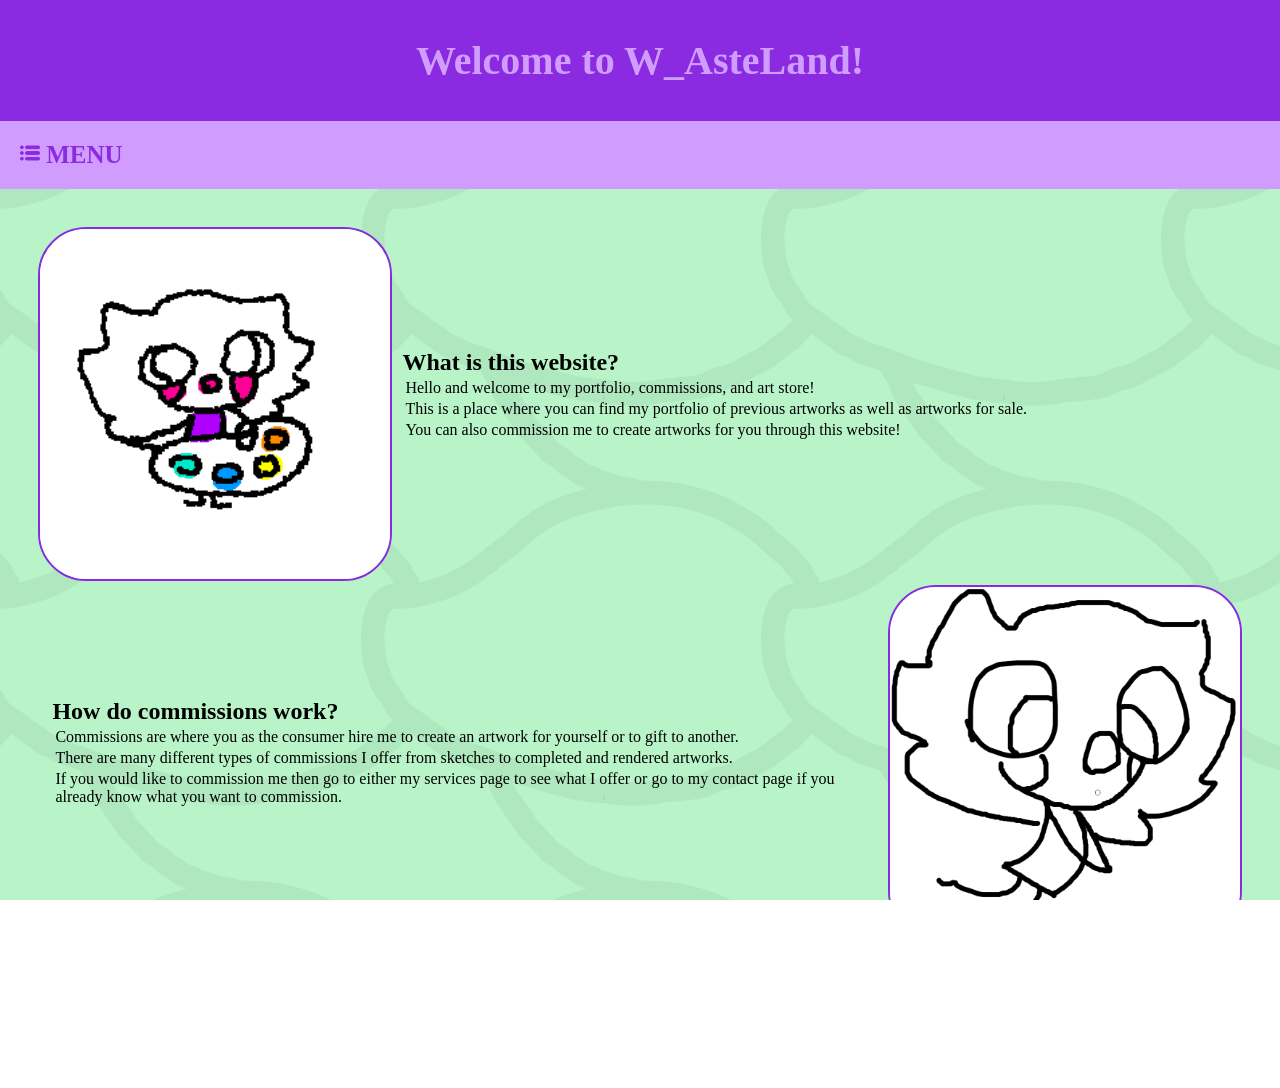
<file: index.html>
<!DOCTYPE html>
<html lang="en">

<head>
    <meta charset="UTF-8">
    <meta name="viewport" content="width=device-width, initial-scale=1.0">
    <title>W_AsteLand - Store and Portfolio</title>
    <link rel="stylesheet" href="style.css">
    <meta name="viewport" content="width=device-width, initial-scale=1.0">
</head>

<body>
    <header>
        <h1>Welcome to W_AsteLand!</h1>
    </header>

    <nav>
        <label for="menu-toggle" class="menu-btn"><img src="images/menu.ico"><b>  MENU</b></label>

        <input type="checkbox" id="menu-toggle">

        <div class="menu">
            <label for="menu-toggle" class="close-btn">&times;</label>

            <div class="menu-items">
                <a href="index.html">Home</a>
                <a href="about.html">About</a>
                <a href="portfolio.html">Portfolio</a>
                <hr>
                <a href="products.html">Products</a>
                <a href="services.html">Services</a>
                <a href="contact.html">Contact</a>
                <a href="tos.html">TOS</a>
            </div>
        </div>
    </nav>

    <main>
        <div class="box">
            <div class="box-image">
            <img class="floatingWaste" src="images/paintWaste.gif" alt="W_Aste the Klown holding a paint palette and paintbrush">
            </div>
            <div class="box-text">
                <h2>What is this website?</h2>
                <p>Hello and welcome to my portfolio, commissions, and art store!</p>
                <p>This is a place where you can find my portfolio of previous artworks as well as artworks for sale.</p>
                <p>You can also commission me to create artworks for you through this website!</p>
            </div>
        </div>
        <div class="box">
            <div class="box-image-mobile">
                <img class="floatingWaste" src="images/floatingWaste.png" alt="W_Aste the Klown floating">
            </div>
            <div class="box-text">
                <h2>How do commissions work?</h2>
                <p>Commissions are where you as the consumer hire me to create an artwork for yourself or to gift to another.</p>
                <p>There are many different types of commissions I offer from sketches to completed and rendered artworks.</p>
                <p>If you would like to commission me then go to either my services page to see what I offer or go to my contact page if you already know what you want to commission.</p>
            </div>
            <div class="box-image-pc">
                <img class="floatingWaste" src="images/floatingWaste.png" alt="floatingWaste">
            </div>
        </div>
    </main>
</body>

<footer>
    <div class="socialLinks">
        <a href="https://youtube.com/"><img src="images/youtube.ico"></a>
        <a href="https://tumblr.com/"><img src="images/tumblr.ico"></a>
        <a href="https://instagram.com/"><img src="images/instagram.ico"></a>
        <a href="https://tiktok.com/"><img src="images/tikTok.ico"></a>
    </div>
    <div class="customization-footer">
        <p>&copy;Created by W_AsteOfSpace 2026. All rights reserved. <span><button onclick="document.getElementById('policy').showModal();">Copyright & Privacy Policy</button></span></p>
        <p><button onclick="speakText()">SPEAK PAGE</button> <button onclick="document.getElementById('dialogContainer').showModal()">preferences</button></p>
    </div>
    <dialog id="dialogContainer" class="preference-panel">
        <h4>preference settings</h4>
        <label>select size</label>
        <select id="sizeOption" onchange="customizeText()">
            <option value="16px">small</option>
            <option value="25px">med</option>
            <option value="35px">big</option>
        </select>
        <br>
        <button onclick="document.getElementById('dialogContainer').close()">save</button>
    </dialog>

    <script>
        function customizeText() {
            let selectedTextSize = document.getElementById('sizeOption').value;
            document.body.style.fontSize = selectedTextSize;
        }
    </script>
</footer>

<dialog id="policy" class="policyDialog">
    <h1>Copyright and Privacy Policy</h1>
    <button onclick="document.getElementById('policy').close();">CLOSE</button>
</dialog>

<!--Hidden text from the user-->
<p id="speakthis" hidden>
    What is this website?
        Hello and welcome to my portfolio, commissions, and art store!
        This is a place where you can find my portfolio of previous artworks as well as artworks for sale.
        You can also commission me to create artworks for you through this website!
    How do commissions work?
        Commissions are where you as the consumer hire me to create an artwork for yourself or to gift to another.
        There are many different types of commissions I offer from sketches to completed and rendered artworks.
        If you would like to commission me then go to either my services page to see what I offer or go to my contact page if you already know what you want to commission.
</p>

<script src="policy.js"></script>
<script src="tts.js"></script>

</html>
</file>
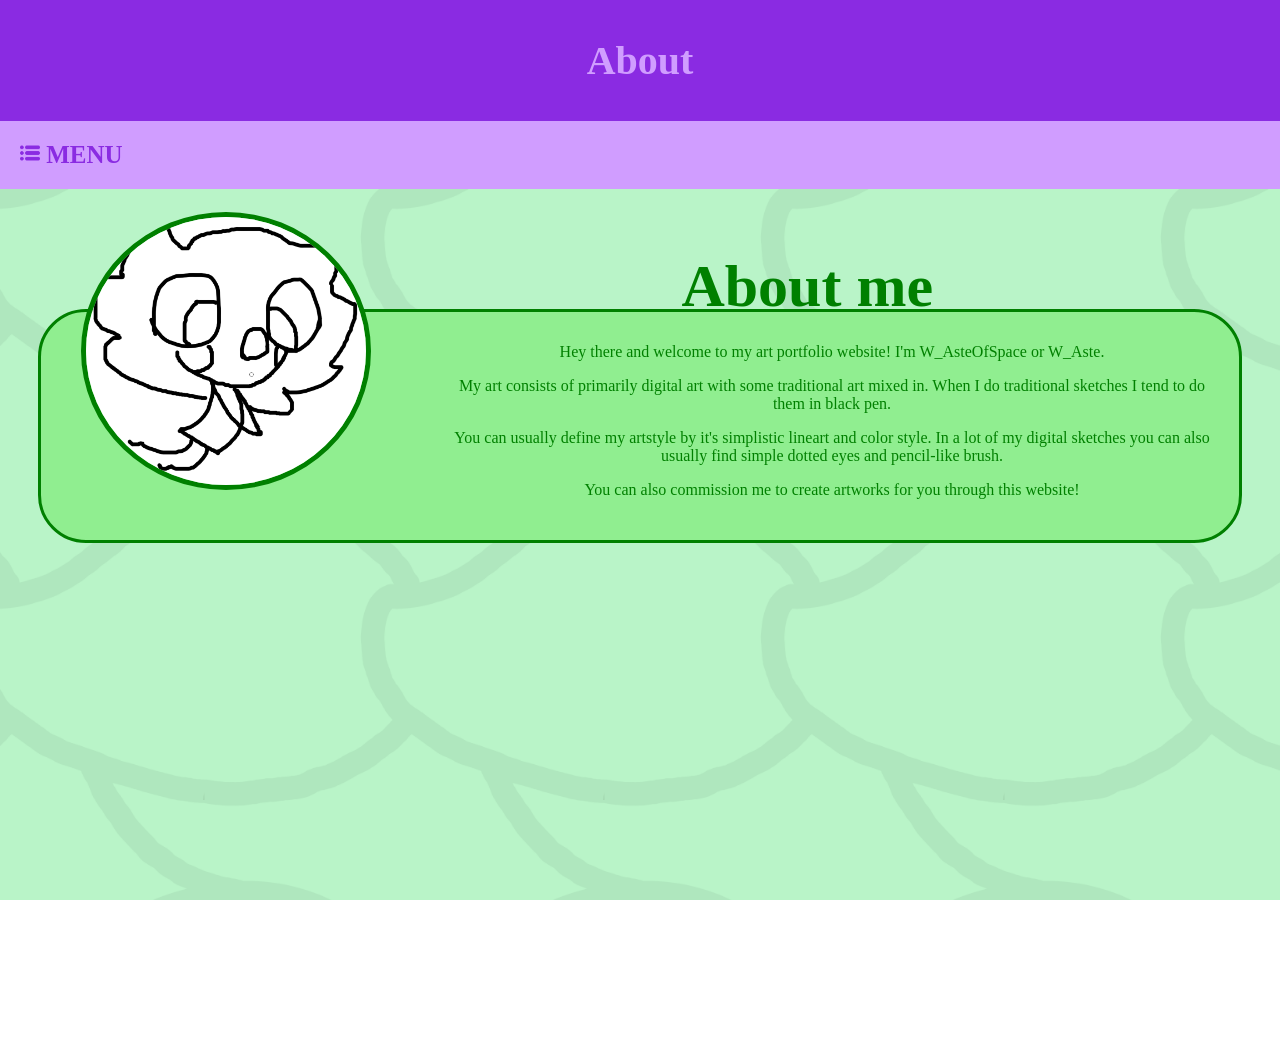
<file: about.html>
<!DOCTYPE html>
<html lang="en">

<head>
    <meta charset="UTF-8">
    <meta name="viewport" content="width=device-width, initial-scale=1.0">
    <title>W_AsteLand - About</title>
    <link rel="stylesheet" href="style.css">
    <meta name="viewport" content="width=device-width, initial-scale=1.0">
</head>

<body>
    <header>
        <h1>About</h1>
    </header>

    <nav>
        <label for="menu-toggle" class="menu-btn"><img src="images/menu.ico"><b>  MENU</b></label>

        <input type="checkbox" id="menu-toggle">

        <div class="menu">
            <label for="menu-toggle" class="close-btn">&times;</label>

            <div class="menu-items">
                <a href="index.html">Home</a>
                <a href="about.html">About</a>
                <a href="portfolio.html">Portfolio</a>
                <hr>
                <a href="products.html">Products</a>
                <a href="services.html">Services</a>
                <a href="contact.html">Contact</a>
                <a href="tos.html">TOS</a>
            </div>
        </div>
    </nav>

    <main>
        <div class="about-box">
            <div class="about-image">
                <img class="floatingWaste" src="images/floatingWaste.png" alt="W_Aste the Klown holding a paint palette and paintbrush">
            </div>
            <div class="about-text">
                <h2 class="about-heading">About me</h2>
                <div class="top">
                    <p>Hey there and welcome to my art portfolio website! I'm W_AsteOfSpace or W_Aste.</p>
                    <p>My art consists of primarily digital art with some traditional art mixed in. When I do traditional sketches I tend to do them in black pen.</p>
                    <p>You can usually define my artstyle by it's simplistic lineart and color style. In a lot of my digital sketches you can also usually find simple dotted eyes and pencil-like brush.</p>
                    <p>You can also commission me to create artworks for you through this website!</p>
                </div>
            </div>
        </div>
    </main>
</body>

<footer>
    <div class="socialLinks">
        <a href="https://youtube.com/"><img src="images/youtube.ico"></a>
        <a href="https://tumblr.com/"><img src="images/tumblr.ico"></a>
        <a href="https://instagram.com/"><img src="images/instagram.ico"></a>
        <a href="https://tiktok.com/"><img src="images/tikTok.ico"></a>
    </div>
    <div class="customization-footer">
        <p>&copy;Created by W_AsteOfSpace 2026. All rights reserved. <span><button onclick="document.getElementById('policy').showModal();">Copyright & Privacy Policy</button></span></p>
        <p><button onclick="speakText()">SPEAK PAGE</button> <button onclick="document.getElementById('dialogContainer').showModal()">preferences</button></p>
    </div>
    <dialog id="dialogContainer" class="preference-panel">
        <h4>preference settings</h4>
        <label>select size</label>
        <select id="sizeOption" onchange="customizeText()">
            <option value="16px">small</option>
            <option value="25px">med</option>
            <option value="35px">big</option>
        </select>
        <br>
        <button onclick="document.getElementById('dialogContainer').close()">save</button>
    </dialog>

    <script>
        function customizeText() {
            let selectedTextSize = document.getElementById('sizeOption').value;
            document.body.style.fontSize = selectedTextSize;
        }
    </script>
</footer>

<dialog id="policy" class="policyDialog">
    <h1>Copyright and Privacy Policy</h1>
    <button onclick="document.getElementById('policy').close();">CLOSE</button>
</dialog>

<!--Hidden text from the user-->
<p id="speakthis" hidden>
    Hey there and welcome to my art portfolio website! I'm W_AsteOfSpace or W_Aste.
        My art consists of primarily digital art with some traditional art mixed in. When I do traditional sketches I tend to do them in black pen.
        You can usually define my artstyle by it's simplistic lineart and color style. In a lot of my digital sketches you can also usually find simple dotted eyes and pencil-like brush.
        You can also commission me to create artworks for you through this website!
</p>

<script src="policy.js"></script>
<script src="tts.js"></script>

</html>
</file>
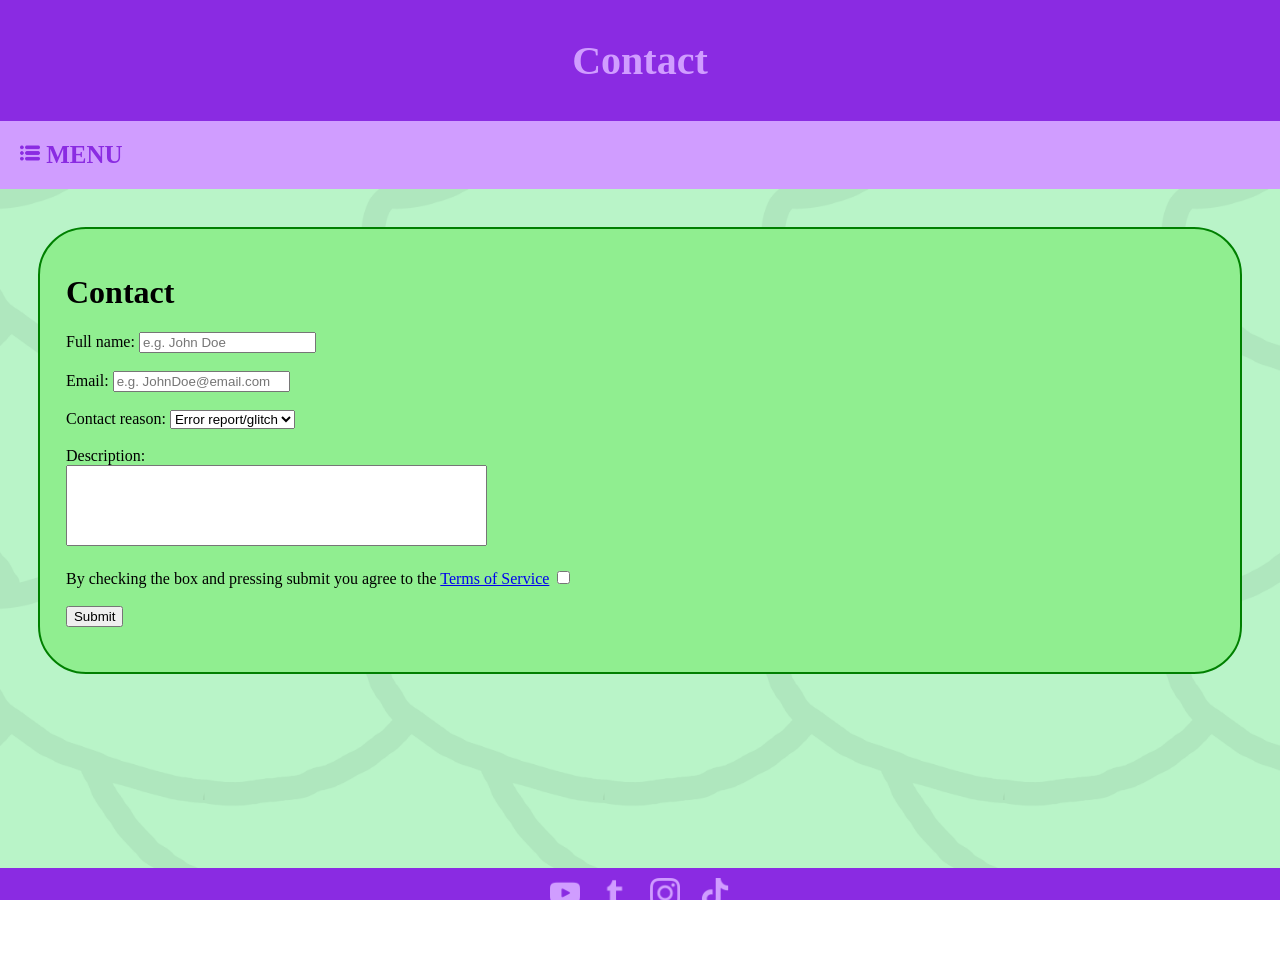
<file: contact.html>
<!DOCTYPE html>
<html lang="en">

<head>
    <meta charset="UTF-8">
    <meta name="viewport" content="width=device-width, initial-scale=1.0">
    <title>W_AsteLand - Contact</title>
    <link rel="stylesheet" href="style.css">
    <meta name="viewport" content="width=device-width, initial-scale=1.0">
</head>

<body>
    <header>
        <h1>Contact</h1>
    </header>

    <nav>
        <label for="menu-toggle" class="menu-btn"><img src="images/menu.ico"><b>  MENU</b></label>

        <input type="checkbox" id="menu-toggle">

        <div class="menu">
            <label for="menu-toggle" class="close-btn">&times;</label>

            <div class="menu-items">
                <a href="index.html">Home</a>
                <a href="about.html">About</a>
                <a href="portfolio.html">Portfolio</a>
                <hr>
                <a href="products.html">Products</a>
                <a href="services.html">Services</a>
                <a href="contact.html">Contact</a>
                <a href="tos.html">TOS</a>
            </div>
        </div>
    </nav>

    <main>
        <form class="contact-box">
            <h1>Contact</h1>
            <div>
                <label for="fullname">Full name: </label>
                <input type="text" id="fullname" name="fullname" placeholder="e.g. John Doe" required>
            </div>
            <div>
                <label for="email">Email: </label>
                <input type="email" id="email" name="email" placeholder="e.g. JohnDoe@email.com" required>
            </div>
            <div>
                <label for="sortPrice">Contact reason: </label>
                <select id="sortPrice" class="form-select">
                        <option>Error report/glitch</option>
                        <option>Feedback</option>
                        <option>Comissions</option>
                        <option>Other</option>
                </select>
            </div>
            <div>
                <label for="description">Description: </label>
                <br>
                <textarea id="description" name="description" required="true" rows="5" cols="50"></textarea>
            </div>
            <div>
                <label for >By checking the box and pressing submit you agree to the <a href="tos.html">Terms of Service</a></label>
                <input type="checkbox" required="true">
            </div>
            <div>
                
                <button type="submit">Submit</button>
            </div>
        </form>
    </main>
</body>

<footer>
    <div class="socialLinks">
        <a href="https://youtube.com/"><img src="images/youtube.ico"></a>
        <a href="https://tumblr.com/"><img src="images/tumblr.ico"></a>
        <a href="https://instagram.com/"><img src="images/instagram.ico"></a>
        <a href="https://tiktok.com/"><img src="images/tikTok.ico"></a>
    </div>
    <div class="customization-footer">
        <p>&copy;Created by W_AsteOfSpace 2026. All rights reserved. <span><button onclick="document.getElementById('policy').showModal();">Copyright & Privacy Policy</button></span></p>
        <p><button onclick="speakText()">SPEAK PAGE</button> <button onclick="document.getElementById('dialogContainer').showModal()">preferences</button></p>
    </div>
    <dialog id="dialogContainer" class="preference-panel">
        <h4>preference settings</h4>
        <label>select size</label>
        <select id="sizeOption" onchange="customizeText()">
            <option value="16px">small</option>
            <option value="25px">med</option>
            <option value="35px">big</option>
        </select>
        <br>
        <button onclick="document.getElementById('dialogContainer').close()">save</button>
    </dialog>

    <script>
        function customizeText() {
            let selectedTextSize = document.getElementById('sizeOption').value;
            document.body.style.fontSize = selectedTextSize;
        }
    </script>
</footer>

<dialog id="policy" class="policyDialog">
    <h1>Copyright and Privacy Policy</h1>
    <button onclick="document.getElementById('policy').close();">CLOSE</button>
</dialog>

<!--Hidden text from the user-->
<p id="speakthis" hidden>
    Full name: name input
    Email: email input
    Contact reason:
        Error report/glitch
        Feedback
        Comissions
        Other
    Description: text input
    By checking the box and pressing submit you agree to the Terms of Service. Checkbox
    Submit button
</p>

<script src="policy.js"></script>
<script src="tts.js"></script>

</html>
</file>
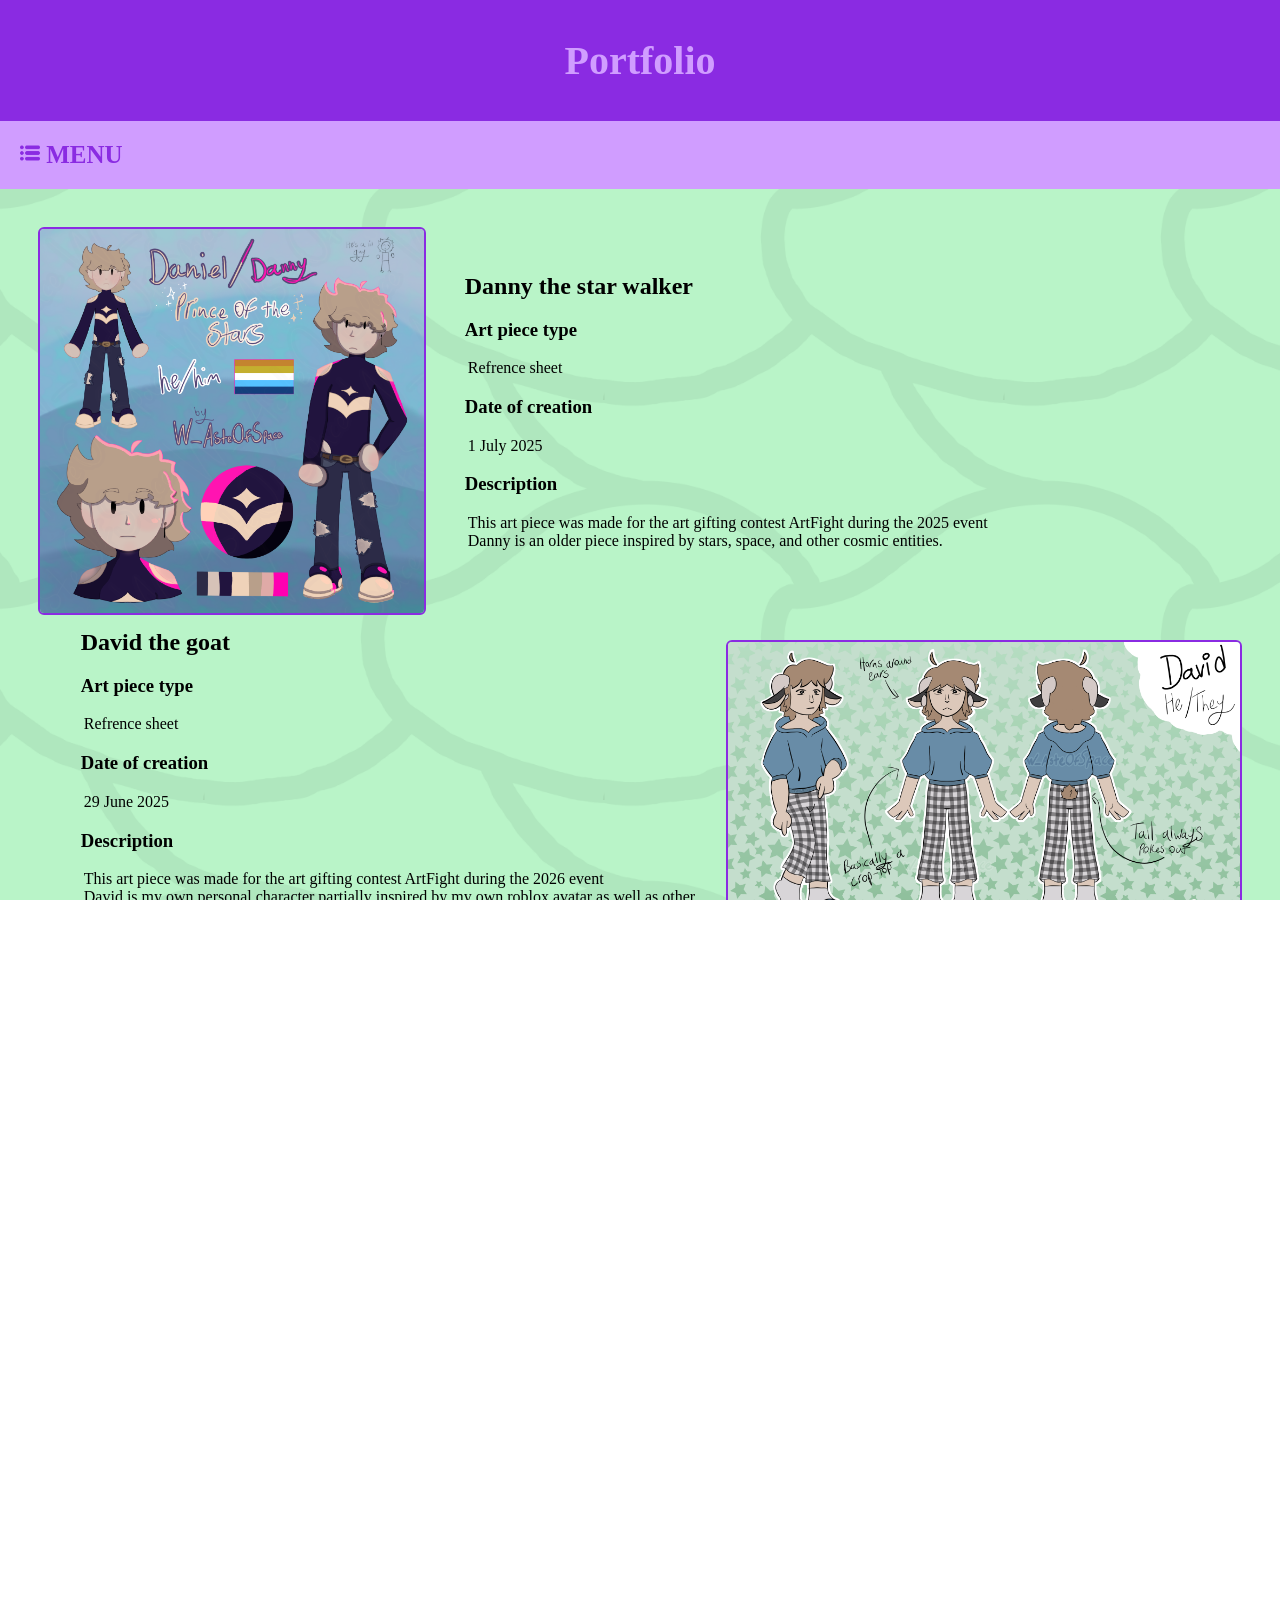
<file: portfolio.html>
<!DOCTYPE html>
<html lang="en">

<head>
    <meta charset="UTF-8">
    <meta name="viewport" content="width=device-width, initial-scale=1.0">
    <title>W_AsteLand - Portfolio</title>
    <link rel="stylesheet" href="style.css">
    <meta name="viewport" content="width=device-width, initial-scale=1.0">
</head>

<body>
    <header>
        <h1>Portfolio</h1>
    </header>

    <nav>
        <label for="menu-toggle" class="menu-btn"><img src="images/menu.ico"><b>  MENU</b></label>

        <input type="checkbox" id="menu-toggle">

        <div class="menu">
            <label for="menu-toggle" class="close-btn">&times;</label>

            <div class="menu-items">
                <a href="index.html">Home</a>
                <a href="about.html">About</a>
                <a href="portfolio.html">Portfolio</a>
                <hr>
                <a href="products.html">Products</a>
                <a href="services.html">Services</a>
                <a href="contact.html">Contact</a>
                <a href="tos.html">TOS</a>
            </div>
        </div>
    </nav>

    <main>
        <div class="port-box">
            <div class="port-box-image">
            <img class="floatingWaste" src="images/drawings/portfolio01.png" alt="W_Aste the Klown holding a paint palette and paintbrush">
            </div>
            <div class="port-box-text">
                <h2>Danny the star walker</h2>
                <h3>Art piece type</h3>
                <p>Refrence sheet</p>
                <h3>Date of creation</h3>
                <p>1 July 2025</p>
                <h3>Description</h3>
                <p>This art piece was made for the art gifting contest ArtFight during the 2025 event <br>Danny is an older piece inspired by stars, space, and other cosmic entities.</p>
            </div>
        </div>
        <div class="port-box">
            <div class="port-box-image-mobile">
                <img class="floatingWaste" src="images/drawings/portfolio02.png" alt="W_Aste the Klown floating">
            </div>
            <div class="port-box-text">
                <h2>David the goat</h2>
                <h3>Art piece type</h3>
                <p>Refrence sheet</p>
                <h3>Date of creation</h3>
                <p>29 June 2025</p>
                <h3>Description</h3>
                <p>This art piece was made for the art gifting contest ArtFight during the 2026 event <br>David is my own personal character partially inspired by my own roblox avatar as well as other goat-like characters</p>
            </div>
            <div class="port-box-image-pc">
                <img class="david" src="images/drawings/portfolio02.png" alt="floatingWaste">
            </div>
        </div>
        <div class="port-box">
            <div class="port-box-image">
            <img class="floatingWaste" src="images/drawings/portfolio03.png" alt="W_Aste the Klown holding a paint palette and paintbrush">
            </div>
            <div class="port-box-text">
                <h2>The King</h2>
                <h3>Art piece type</h3>
                <p>Gifted art piece</p>
                <h3>Date of creation</h3>
                <p>25 July 2026</p>
                <h3>Description</h3>
                <p>This art piece was made for the art gifting contest ArtFight during the 2026 event <br>Riko is a pokemon inspired character made by <a href="https://artfight.net/~Astromania">Astromania</a></p>
            </div>
        </div>
        <div class="port-box">
            <div class="port-box-image-mobile">
                <img class="floatingWaste" src="images/drawings/portfolio04.png" alt="W_Aste the Klown floating">
            </div>
            <div class="port-box-text">
                <h2>Riko the Ditto</h2>
                <h3>Art piece type</h3>
                <p>Gifted art piece</p>
                <h3>Date of creation</h3>
                <p>31 July 2026</p>
                <h3>Description</h3>
                <p>This art piece was made for the art gifting contest ArtFight during the 2026 event <br>Riko is a pokemon inspired character made by <a href="https://artfight.net/~Astromania">Astromania</a></p>
            </div>
            <div class="port-box-image-pc">
                <img class="floatingWaste" src="images/drawings/portfolio04.png" alt="floatingWaste">
            </div>
        </div>
    </main>
</body>

<footer>
    <div class="socialLinks">
        <a href="https://youtube.com/"><img src="images/youtube.ico"></a>
        <a href="https://tumblr.com/"><img src="images/tumblr.ico"></a>
        <a href="https://instagram.com/"><img src="images/instagram.ico"></a>
        <a href="https://tiktok.com/"><img src="images/tikTok.ico"></a>
    </div>
    <div class="customization-footer">
        <p>&copy;Created by W_AsteOfSpace 2026. All rights reserved. <span><button onclick="document.getElementById('policy').showModal();">Copyright & Privacy Policy</button></span></p>
        <p><button onclick="speakText()">SPEAK PAGE</button> <button onclick="document.getElementById('dialogContainer').showModal()">preferences</button></p>
    </div>
    <dialog id="dialogContainer" class="preference-panel">
        <h4>preference settings</h4>
        <label>select size</label>
        <select id="sizeOption" onchange="customizeText()">
            <option value="16px">small</option>
            <option value="25px">med</option>
            <option value="35px">big</option>
        </select>
        <br>
        <button onclick="document.getElementById('dialogContainer').close()">save</button>
    </dialog>

    <script>
        function customizeText() {
            let selectedTextSize = document.getElementById('sizeOption').value;
            document.body.style.fontSize = selectedTextSize;
        }
    </script>
</footer>

<dialog id="policy" class="policyDialog">
    <h1>Copyright and Privacy Policy</h1>
    <button onclick="document.getElementById('policy').close();">CLOSE</button>
</dialog>

<!--Hidden text from the user-->
<p id="speakthis" hidden>
    Unfortunately Text To Speach is unavailable for the portfolio page. This page contains artworks that are a representation of my art skils.
</p>

<script src="policy.js"></script>
<script src="tts.js"></script>

</html>
</file>
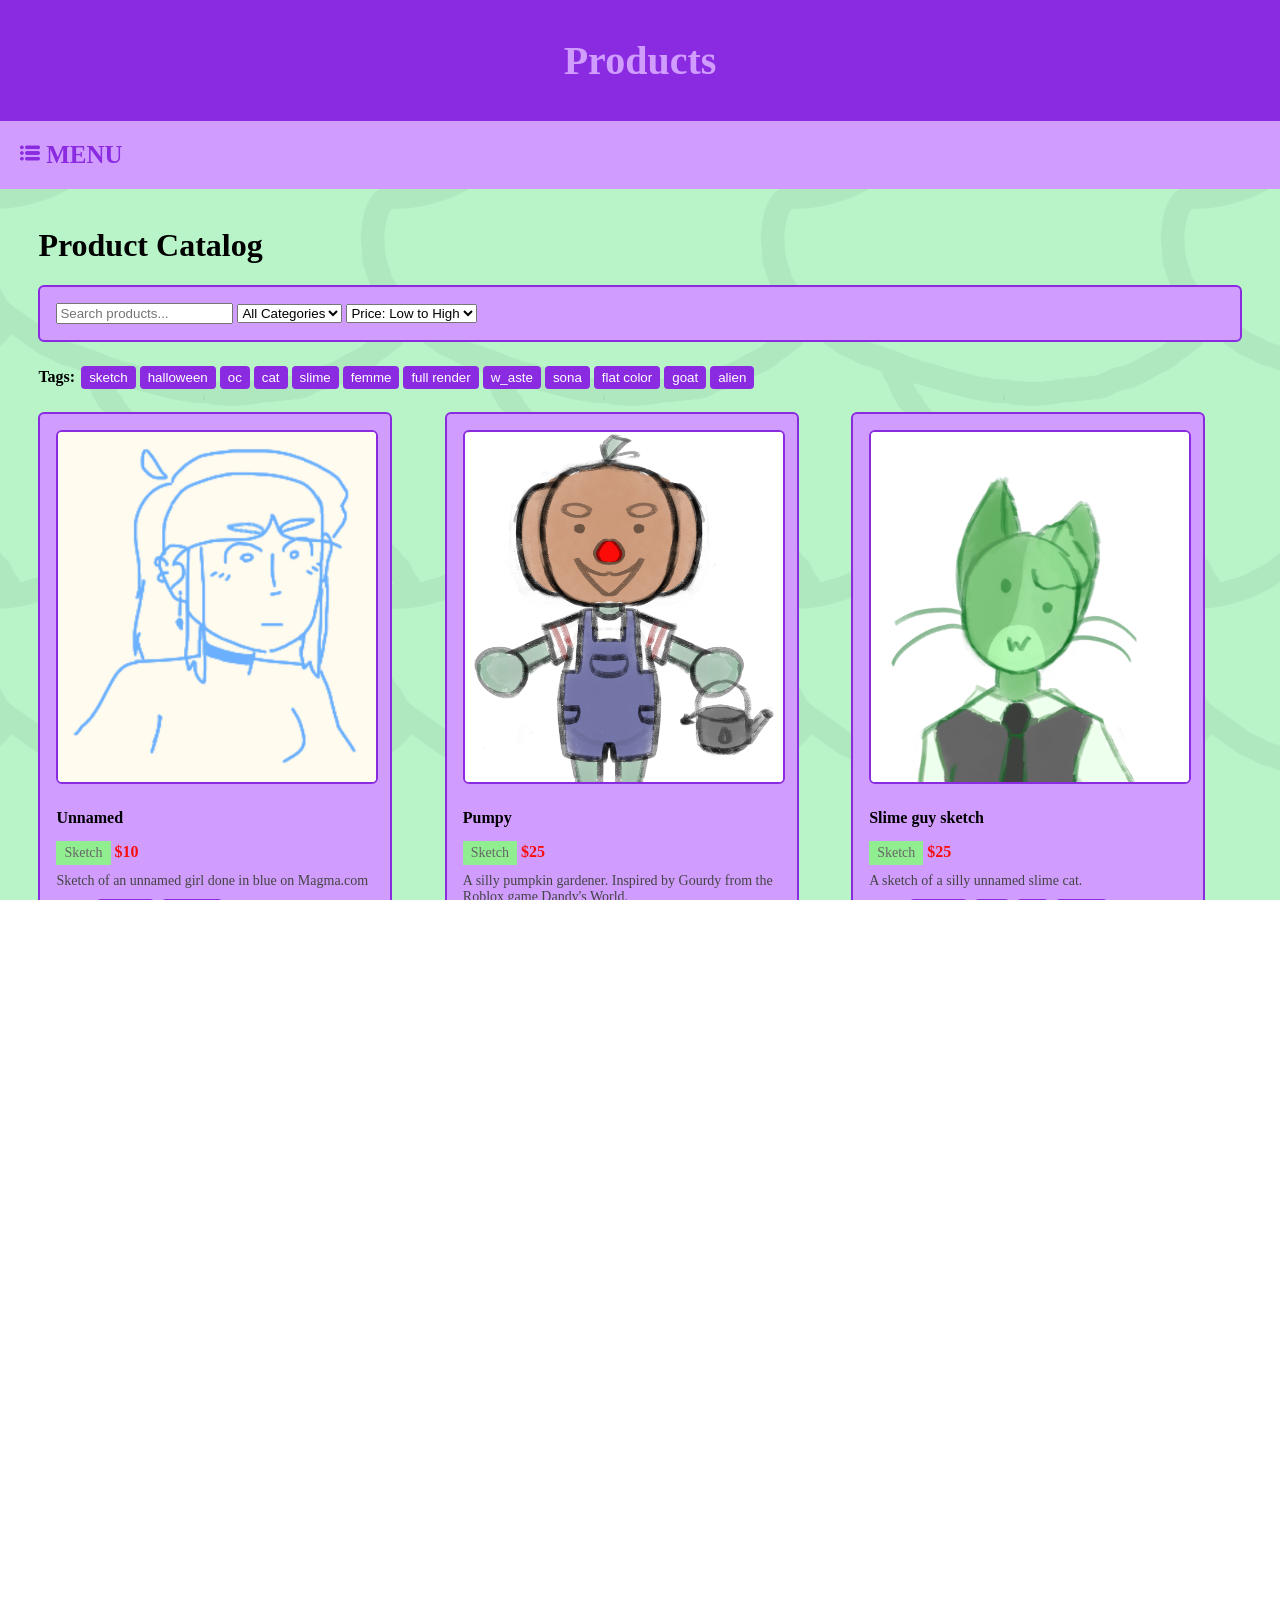
<file: products.html>
<!DOCTYPE html>
<html lang="en">

<head>
    <meta charset="UTF-8">
    <meta name="viewport" content="width=device-width, initial-scale=1.0">
    <title>W_AsteLand - Products</title>
    <link rel="stylesheet" href="style.css">
    <meta name="viewport" content="width=device-width, initial-scale=1.0">
</head>

<body>
    <header>
        <h1>Products</h1>
    </header>

    <nav>
        <label for="menu-toggle" class="menu-btn"><img src="images/menu.ico"><b>  MENU</b></label>

        <input type="checkbox" id="menu-toggle">

        <div class="menu">
            <label for="menu-toggle" class="close-btn">&times;</label>

            <div class="menu-items">
                <a href="index.html">Home</a>
                <a href="about.html">About</a>
                <a href="portfolio.html">Portfolio</a>
                <hr>
                <a href="products.html">Products</a>
                <a href="services.html">Services</a>
                <a href="contact.html">Contact</a>
                <a href="tos.html">TOS</a>
            </div>
        </div>
    </nav>

    <main>
        <h1>Product Catalog</h1>     
        <div class="tools">
            <input type="text" id="searchInput" class="form-control" placeholder="Search products...">
            <select id="categoryFilter">
                <option value="All">All Categories</optiosn>
            </select>
            <select id="sortPrice" class="form-select">
                <option value="asc">Price: Low to High</option>
                <option value="desc">Price: High to Low</option>
            </select>
        </div>
        <div class="tags">
            <h4>Tags: <span id="tag-list"> </span></h4>
        </div>

        <div id="productGrid"></div>
        <script src="productData.js"></script>
        <script src="product-catalog.js"></script>
    </main>
</body>

<footer>
    <div class="socialLinks">
        <a href="https://youtube.com/"><img src="images/youtube.ico"></a>
        <a href="https://tumblr.com/"><img src="images/tumblr.ico"></a>
        <a href="https://instagram.com/"><img src="images/instagram.ico"></a>
        <a href="https://tiktok.com/"><img src="images/tikTok.ico"></a>
    </div>
    <div class="customization-footer">
        <p>&copy;Created by W_AsteOfSpace 2026. All rights reserved. <span><button onclick="document.getElementById('policy').showModal();">Copyright & Privacy Policy</button></span></p>
        <p><button onclick="speakText()">SPEAK PAGE</button> <button onclick="document.getElementById('dialogContainer').showModal()">preferences</button></p>
    </div>
    <dialog id="dialogContainer" class="preference-panel">
        <h4>preference settings</h4>
        <label>select size</label>
        <select id="sizeOption" onchange="customizeText()">
            <option value="16px">small</option>
            <option value="25px">med</option>
            <option value="35px">big</option>
        </select>
        <br>
        <button onclick="document.getElementById('dialogContainer').close()">save</button>
    </dialog>

    <script>
        function customizeText() {
            let selectedTextSize = document.getElementById('sizeOption').value;
            document.body.style.fontSize = selectedTextSize;
        }
    </script>
</footer>

<dialog id="policy" class="policyDialog">
    <h1>Copyright and Privacy Policy</h1>
    <button onclick="document.getElementById('policy').close();">CLOSE</button>
</dialog>

<!--Hidden text from the user-->
<p id="speakthis" hidden>
    Unfortunately Text To Speach is unavailable for the products page. This page contains artworks that have been created to be sold on this website.
</p>

<script src="policy.js"></script>
<script src="tts.js"></script>

</html>
</file>
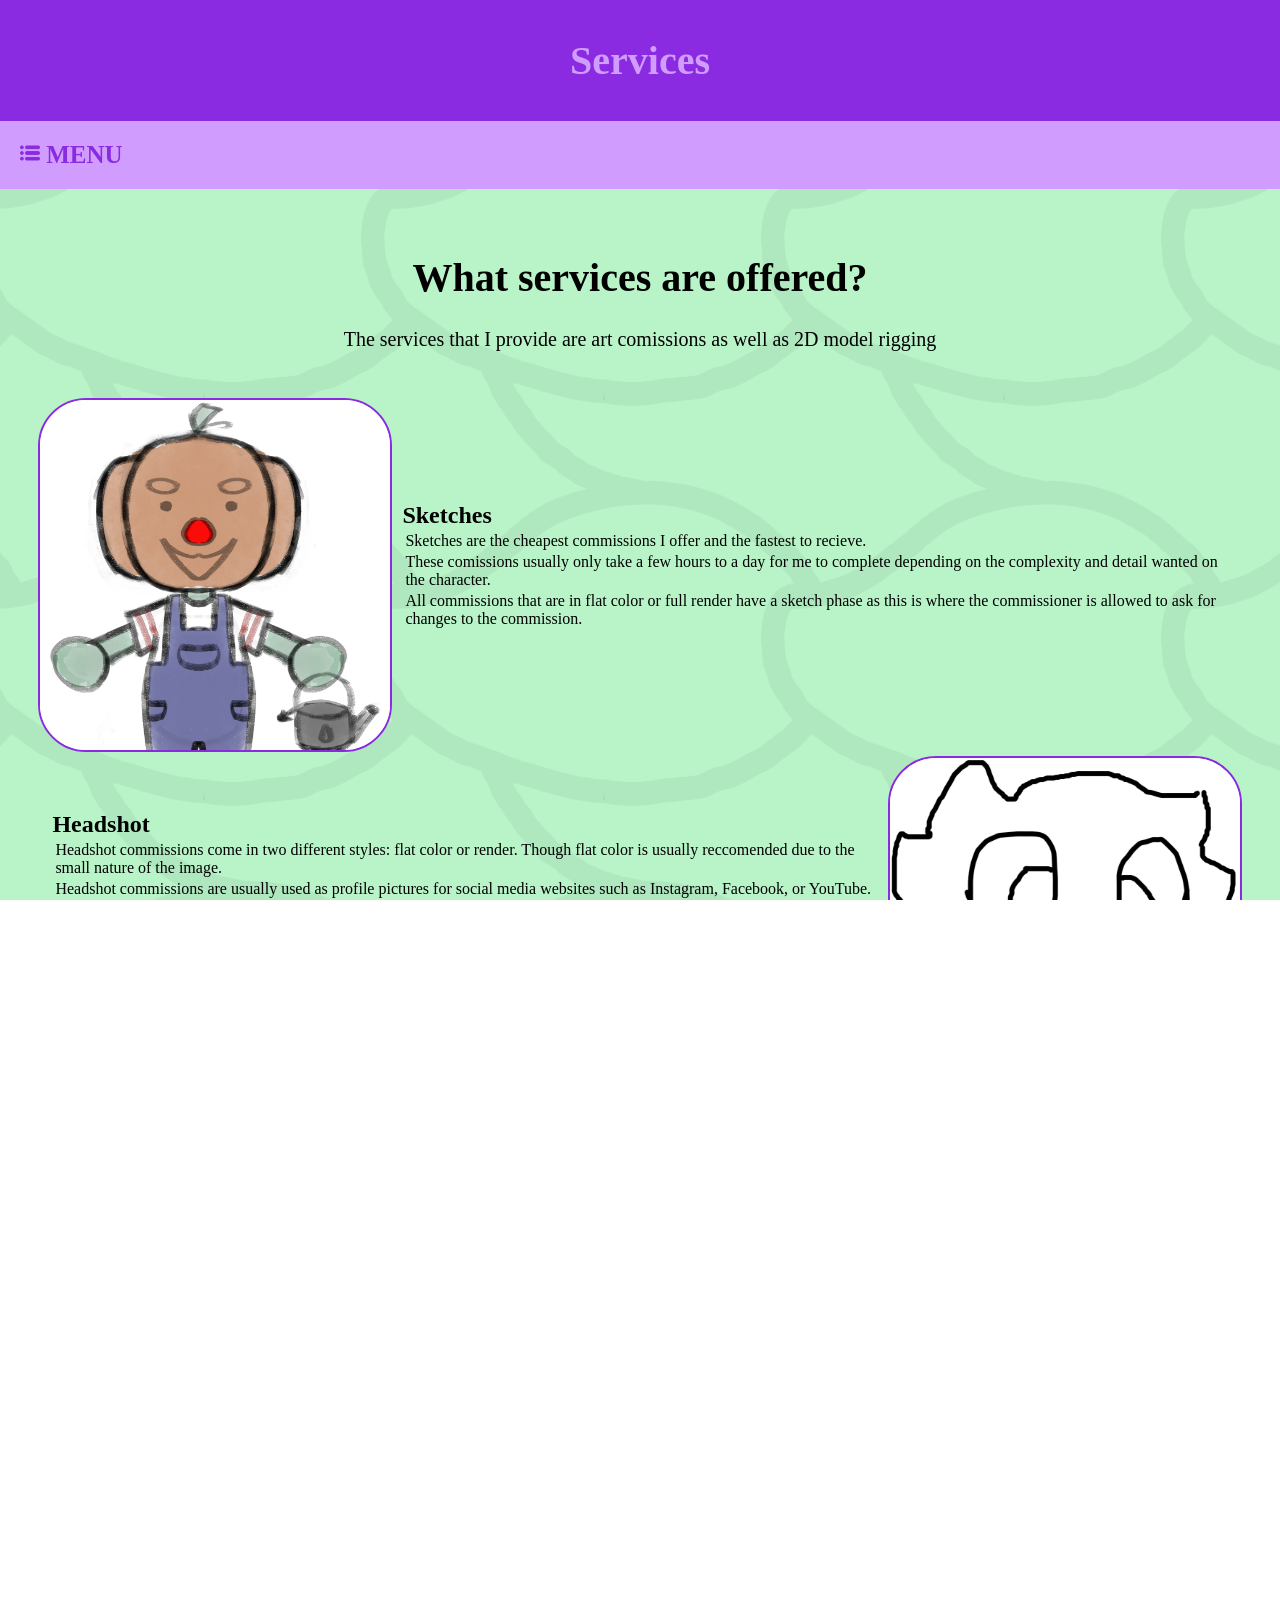
<file: services.html>
<!DOCTYPE html>
<html lang="en">

<head>
    <meta charset="UTF-8">
    <meta name="viewport" content="width=device-width, initial-scale=1.0">
    <title>W_AsteLand - Services</title>
    <link rel="stylesheet" href="style.css">
    <meta name="viewport" content="width=device-width, initial-scale=1.0">
</head>

<body>
    <header>
        <h1>Services</h1>
    </header>

    <nav>
        <label for="menu-toggle" class="menu-btn"><img src="images/menu.ico"><b>  MENU</b></label>

        <input type="checkbox" id="menu-toggle">

        <div class="menu">
            <label for="menu-toggle" class="close-btn">&times;</label>

            <div class="menu-items">
                <a href="index.html">Home</a>
                <a href="about.html">About</a>
                <a href="portfolio.html">Portfolio</a>
                <hr>
                <a href="products.html">Products</a>
                <a href="services.html">Services</a>
                <a href="contact.html">Contact</a>
                <a href="tos.html">TOS</a>
            </div>
        </div>
    </nav>

    <main>
        <div class="service-heading">
            <div class="service-heading-text">
                <h1>What services are offered?</h1>
                <p>The services that I provide are art comissions as well as 2D model rigging</p>
            </div>
        </div>
        <div class="service">
        <div class="box">
            <div class="box-image">
            <img class="floatingWaste" src="images/drawings/sketch01.png" alt="A sketch">
            </div>
            <div class="box-text">
                <h2>Sketches</h2>
                <p>Sketches are the cheapest commissions I offer and the fastest to recieve.</p>
                <p>These comissions usually only take a few hours to a day for me to complete depending on the complexity and detail wanted on the character.</p>
                <p>All commissions that are in flat color or full render have a sketch phase as this is where the commissioner is allowed to ask for changes to the commission.</p>
            </div>
        </div>
        <div class="box">
            <div class="box-image-mobile">
                <img class="floatingWaste" src="images/floatingWaste.png" alt="W_Aste the Klown floating">
            </div>
            <div class="box-text">
                <h2>Headshot</h2>
                <p>Headshot commissions come in two different styles: flat color or render. Though flat color is usually reccomended due to the small nature of the image.</p>
                <p>Headshot commissions are usually used as profile pictures for social media websites such as Instagram, Facebook, or YouTube.</p>
                <p>These types of commissions don't tend to have a lot of detail depending on the intended use case as too much detail for a profile picture makes them hard to understand.</p>
                <h3>Headshot body commissions come in:</h3>
                <ul>
                    <li>flat color</li>
                    <li>full render</li>
                </ul>
            </div>
            <div class="box-image-pc">
                <img class="floatingWaste" src="images/floatingWaste.png" alt="W_Aste the Klown floating">
            </div>
        </div>
        <div class="box">
            <div class="box-image">
            <img class="floatingWaste" src="images/drawings/sketch03.png" alt="A sketch">
            </div>
            <div class="box-text">
                <h2>Bust-up/half body</h2>
                <p>Bust-up/half body commissions can come in three different styles: a sketch, flat color, or render.</p>
                <p>These types of commissions usually take a day or two to complete.</p>
                <p>Bust-up/half body tend to be some commissions that have a decent amount of detail as they give a mid view of the whole character compared to other commissions.</p>
                <h3>Bust-up/half body commissions come in:</h3>
                <ul>
                    <li>sketches</li>
                    <li>flat color</li>
                    <li>full render</li>
                </ul>
            </div>
        </div>
        <div class="box">
            <div class="box-image-mobile">
                <img class="floatingWaste" src="images/drawings/fullColor03.png" alt="Full color drawing">
            </div>
            <div class="box-text">
                <h2>Fullbody</h2>
                <p>Fullbody commissions can come in three different styles: a sketch, flat color, or render.</p>
                <p>These types of commissions usually take a day or two to complete.</p>
                <p>Fullbody tend to be some commissions that have a decent amount of detail as they give a mid view of the whole character compared to other commissions.</p>
                <h3>Fullbody commissions come in:</h3>
                <ul>
                    <li>sketches</li>
                    <li>flat color</li>
                    <li>full render</li>
                </ul>
            </div>
            <div class="box-image-pc">
                <img class="floatingWaste" src="images/drawings/fullColor03.png" alt="Full color drawing">
            </div>
        </div>
        <div class="box">
            <div class="box-image">
            <img class="floatingWaste" src="images/drawings/fullColor02.png" alt="Full color drawing">
            </div>
            <div class="box-text">
                <h2>Vtuber</h2>
                <p>Vtuber commissions come in two different styles: flat color or render.</p>
                <p>These commissions are the longest and usually take two to five months to complete depending on the complexity of the model.</p>
                <p>Vtubers are the most detailed commissions and have the most detail as well as hundreds of layers to be able to function properly as a model.</p>
                <h3>Vtuber commissions come in:</h3>
                <ul>
                    <li>flat color</li>
                    <li>full render</li>
                </ul>
                <h3>Rigging</h3>
                <p>Vtuber models can also be rigged into fully functioning models although this adds onto the price as well as the time to complete the commission.</p>
            </div>
        </div>
        </div>
    </main>
</body>

<footer>
    <div class="socialLinks">
        <a href="https://youtube.com/"><img src="images/youtube.ico"></a>
        <a href="https://tumblr.com/"><img src="images/tumblr.ico"></a>
        <a href="https://instagram.com/"><img src="images/instagram.ico"></a>
        <a href="https://tiktok.com/"><img src="images/tikTok.ico"></a>
    </div>
    <div class="customization-footer">
        <p>&copy;Created by W_AsteOfSpace 2026. All rights reserved. <span><button onclick="document.getElementById('policy').showModal();">Copyright & Privacy Policy</button></span></p>
        <p><button onclick="speakText()">SPEAK PAGE</button> <button onclick="document.getElementById('dialogContainer').showModal()">preferences</button></p>
    </div>
    <dialog id="dialogContainer" class="preference-panel">
        <h4>preference settings</h4>
        <label>select size</label>
        <select id="sizeOption" onchange="customizeText()">
            <option value="16px">small</option>
            <option value="25px">med</option>
            <option value="35px">big</option>
        </select>
        <br>
        <button onclick="document.getElementById('dialogContainer').close()">save</button>
    </dialog>

    <script>
        function customizeText() {
            let selectedTextSize = document.getElementById('sizeOption').value;
            document.body.style.fontSize = selectedTextSize;
        }
    </script>
</footer>

<dialog id="policy" class="policyDialog">
    <h1>Copyright and Privacy Policy</h1>
    <button onclick="document.getElementById('policy').close();">CLOSE</button>
</dialog>

<!--Hidden text from the user-->
<p id="speakthis" hidden>
    The services that I provide are art comissions as well as 2D model rigging

    Sketches
        Sketches are the cheapest commissions I offer and the fastest to recieve.
        These comissions usually only take a few hours to a day for me to complete depending on the complexity and detail wanted on the character.
        All commissions that are in flat color or full render have a sketch phase as this is where the commissioner is allowed to ask for changes to the commission.

    Headshot
        Headshot commissions come in two different styles: flat color or render. Though flat color is usually reccomended due to the small nature of the image.
        Headshot commissions are usually used as profile pictures for social media websites such as Instagram, Facebook, or YouTube.
        These types of commissions don't tend to have a lot of detail depending on the intended use case as too much detail for a profile picture makes them hard to understand.
        Headshot commissions come in:
            flat color
            full render
    
    Bust-up/half body
        Bust-up/half body commissions can come in three different styles: a sketch, flat color, or render.
        These types of commissions usually take a day or two to complete.
        Bust-up/half body tend to be some commissions that have a decent amount of detail as they give a mid view of the whole character compared to other commissions.
        Bust-up/half body commissions come in:
            sketches
            flat color
            full render

    Fullbody
        Fullbody commissions can come in three different styles: a sketch, flat color, or render.
        These types of commissions usually take a day or two to complete.
        Fullbody tend to be some commissions that have a decent amount of detail as they give a mid view of the whole character compared to other commissions.
        Fullbody commissions come in:
            sketches
            flat color
            full render
    
    Vtuber
        Vtuber commissions come in two different styles: flat color or render.
        These commissions are the longest and usually take two to five months to complete depending on the complexity of the model.
        Vtubers are the most detailed commissions and have the most detail as well as hundreds of layers to be able to function properly as a model.
        Vtuber commissions come in:
            flat color
            full render
        Rigging
        Vtuber models can also be rigged into fully functioning models although this adds onto the price as well as the time to complete the commission.
</p>

<script src="policy.js"></script>
<script src="tts.js"></script>

</html>
</file>
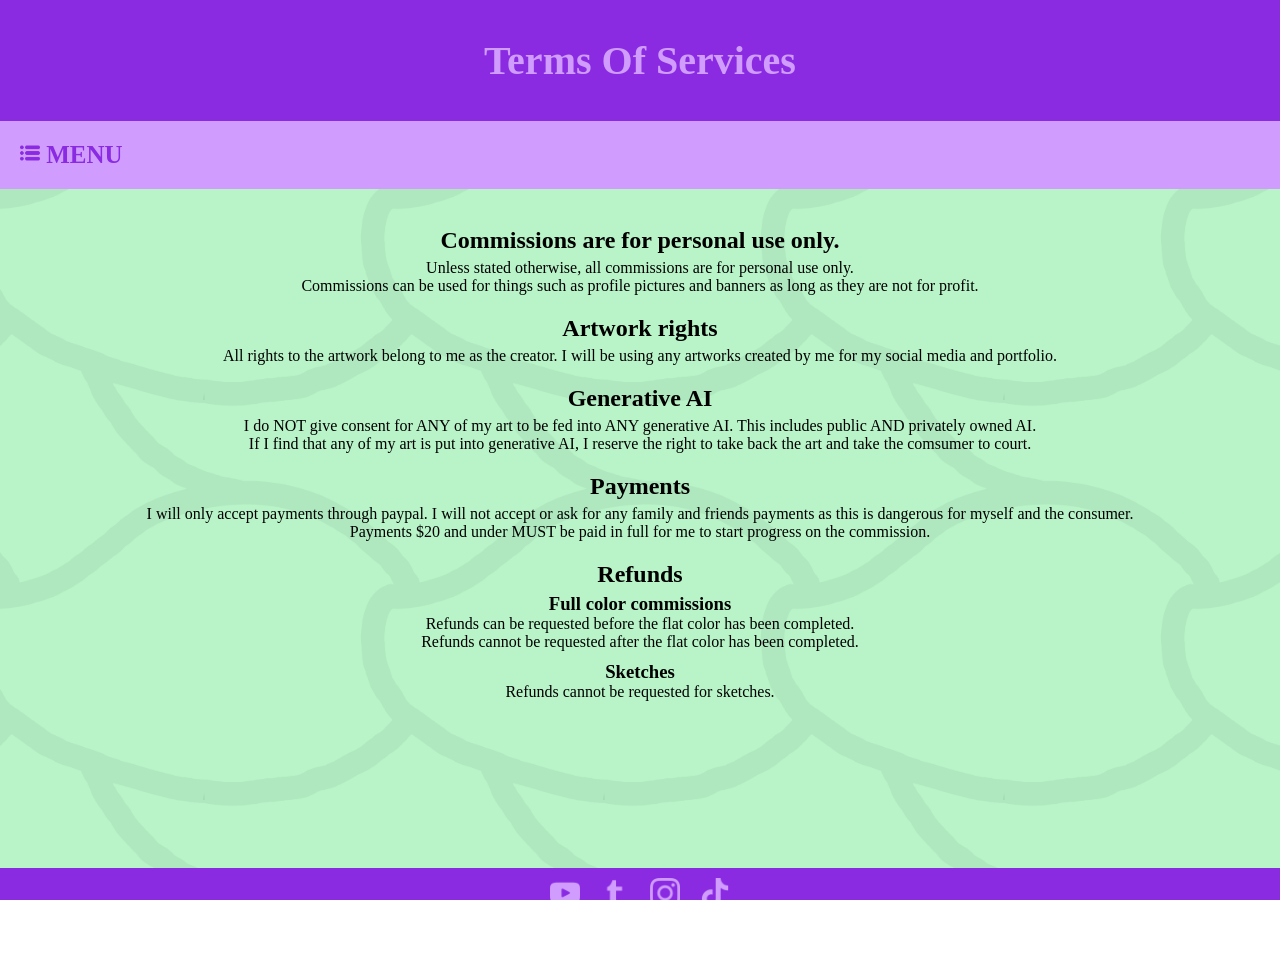
<file: tos.html>
<!DOCTYPE html>
<html lang="en">

<head>
    <meta charset="UTF-8">
    <meta name="viewport" content="width=device-width, initial-scale=1.0">
    <title>W_AsteLand - Store and Portfolio</title>
    <link rel="stylesheet" href="style.css">
    <meta name="viewport" content="width=device-width, initial-scale=1.0">
</head>

<body>
    <header>
        <h1>Terms Of Services</h1>
    </header>

    <nav>
        <label for="menu-toggle" class="menu-btn"><img src="images/menu.ico"><b>  MENU</b></label>

        <input type="checkbox" id="menu-toggle">

        <div class="menu">
            <label for="menu-toggle" class="close-btn">&times;</label>

            <div class="menu-items">
                <a href="index.html">Home</a>
                <a href="about.html">About</a>
                <a href="portfolio.html">Portfolio</a>
                <hr>
                <a href="products.html">Products</a>
                <a href="services.html">Services</a>
                <a href="contact.html">Contact</a>
                <a href="tos.html">TOS</a>
            </div>
        </div>
    </nav>

    <main>
        <div class="tos-box">
            <h2>Commissions are for personal use only.</h2>
            <p>Unless stated otherwise, all commissions are for personal use only.</p>
            <p>Commissions can be used for things such as profile pictures and banners as long as they are not for profit.</p>

            <h2>Artwork rights</h2>
            <p>All rights to the artwork belong to me as the creator. I will be using any artworks created by me for my social media and portfolio.</p>

            <h2>Generative AI</h2>
            <p>I do NOT give consent for ANY of my art to be fed into ANY generative AI. This includes public AND privately owned AI.</p>
            <p>If I find that any of my art is put into generative AI, I reserve the right to take back the art and take the comsumer to court.</p>

            <h2>Payments</h2>
            <p>I will only accept payments through paypal. I will not accept or ask for any family and friends payments as this is dangerous for myself and the consumer.</p>
            <p>Payments $20 and under MUST be paid in full for me to start progress on the commission.</p>

            <h2>Refunds</h2>
            <h3 class="top-h3-tos">Full color commissions</h3>
            <p>Refunds can be requested before the flat color has been completed.</p>
            <p>Refunds cannot be requested after the flat color has been completed.</p>
            <h3>Sketches</h3>
            <p>Refunds cannot be requested for sketches.</p>
        </div>
    </main>
</body>

<footer>
    <div class="socialLinks">
        <a href="https://youtube.com/"><img src="images/youtube.ico"></a>
        <a href="https://youtube.com/"><img src="images/tumblr.ico"></a>
        <a href="https://youtube.com/"><img src="images/instagram.ico"></a>
        <a href="https://youtube.com/"><img src="images/tikTok.ico"></a>
    </div>
    <div class="customization-footer">
        <p>&copy;Created by W_AsteOfSpace 2026. All rights reserved. <span><button onclick="document.getElementById('policy').showModal();">Copyright & Privacy Policy</button></span></p>
        <p><button onclick="speakText()">SPEAK PAGE</button> <button onclick="document.getElementById('dialogContainer').showModal()">preferences</button></p>
    </div>
    <dialog id="dialogContainer" class="preference-panel">
        <h4>preference settings</h4>
        <label>select size</label>
        <select id="sizeOption" onchange="customizeText()">
            <option value="16px">small</option>
            <option value="25px">med</option>
            <option value="35px">big</option>
        </select>
        <br>
        <button onclick="document.getElementById('dialogContainer').close()">save</button>
    </dialog>

    <script>
        function customizeText() {
            let selectedTextSize = document.getElementById('sizeOption').value;
            document.body.style.fontSize = selectedTextSize;
        }
    </script>
</footer>

<dialog id="policy" class="policyDialog">
    <h1>Copyright and Privacy Policy</h1>
    <button onclick="document.getElementById('policy').close();">CLOSE</button>
</dialog>

<!--Hidden text from the user-->
<p id="speakthis" hidden>
    Commissions are for personal use only.
        Unless stated otherwise, all commissions are for personal use only.
        Commissions can be used for things such as profile pictures and banners as long as they are not for profit.

    Artwork rights
        All rights to the artwork belong to me as the creator. I will be using any artworks created by me for my social media and portfolio.

    Generative AI
        I do NOT give consent for ANY of my art to be fed into ANY generative AI. This includes public AND privately owned AI.
        If I find that any of my art is put into generative AI, I reserve the right to take back the art and take the comsumer to court.

    Payments
        I will only accept payments through paypal. I will not accept or ask for any family and friends payments as this is dangerous for myself and the consumer.
        Payments $20 and under MUST be paid in full for me to start progress on the commission.

    Refunds
        Full color commissions
        Refunds can be requested before the flat color has been completed.
        Refunds cannot be requested after the flat color has been completed.

    Sketches
        Refunds cannot be requested for sketches.
</p>

<script src="policy.js"></script>
<script src="tts.js"></script>

</html>
</file>
<file: style.css>
html {
    font-family: "calibri";
    height: 100vh;
    width: 100%;
    max-width: 100%;
    margin: 0;
    padding: 0;
    overflow-x: hidden; 
}
header {
    background-color: blueviolet;
    padding: 10px;
    text-align: center;
}

header h1 {
    color: rgb(208, 157, 255);
    font-size: 40px;
}
/*Nav menu CSS start*/
nav {
    background-color: rgb(208, 157, 255);
    padding: 5px;
}
hr {
    border: 2px green solid;
    margin-left: 5vw;
    margin-right: 5vw;
}
.menu {
    position: fixed;
    top: 0;
    left: 0;
    width: 90%;
    height: 0;
    background-color: lightgreen;
    border-right: solid 2px green;
    overflow: hidden;
    transition: 0.5s;
    text-align: center;
    z-index: 2;
}
.menu-btn {
    font-size: 25px;
    cursor: pointer;
    padding: 15px;
    display: inline-block;
    color: blueviolet;
}
.menu-btn img {
    width: 20px;
}
#menu-toggle {
    display: none;
}
#menu-toggle:checked ~ .menu {
    height: 100%;
}
.close-btn {
    font-size: 40px;
    color: green;
}
.menu-items a {
    display: block;
    font-size: 26px;
    color: green;
    text-decoration: none;
    padding: 10px;
}
.menu-items a:hover {
    color: green;
    font-weight: 800;
    background-color: rgba(0, 128, 0, 0.209);
}
/*Nav menu CSS end*/

/*Main items CSS start*/
body {
    background-image: url(images/bg.png);
    background-attachment: fixed;
    padding: 0;
    margin: 0;
    background-size: 400px;
    width: 100%;
    max-width: 100%;
    height: 100vh;
    overflow-x: hidden; 
    
}
main {
    margin: 3vw;
    min-height: 67vh;
}

/*Index*/
.box-text {
    margin-bottom: 20px;
}
.box-text h2{
    margin: 0;
}
.box-text p {
    margin: 3px;
}
/*Index*/

/*TOS*/
.tos-box {
    text-align: center;
}
.tos-box p {
    margin: 0;
}
.tos-box h2 {
    margin-bottom: 5px;
}
.tos-box .top-h3-tos {
    margin-top: 0;
}
.tos-box h3 {
    margin-top: 10px;
    margin-bottom: 0px;
}
/*TOS*/

/*Portfolio*/
.port-box-text {
    margin-bottom: 20px;
}
.port-box-text h2{
    margin: 0;
}
.port-box-text p {
    margin: 3px;
}
/*Portfolio*/

/*About*/
.about-box {
    display: flex;
    border: 3px solid green;
    border-radius: 3rem;
    color: green;
    background-color: lightgreen;
    padding: 5px;
    text-align: center;
    position: relative;
    justify-content: center;
    margin-top: 120px;
}
.about-heading {
    font-size: 50px;
    padding-bottom: 0px;
    margin-bottom: 10px;
    margin-top: 20px;
}
.about-text {
    padding: 125px 20px 20px;
}
/*About*/

/*Products*/
.tools {
  display: block;
  padding: 16px;
  background-color: rgb(208, 157, 255);
  margin-bottom: 16px;
  border: 2px solid blueviolet;
  border-radius: 0.375rem;
} 
.tag-btn {
  display: inline-block;
  padding: 4px 8px;
  margin: 2px;
  background-color: blueviolet;
  color: white;
  border: none;
  border-radius: 4px;
  cursor: pointer;
}
#productGrid {
  display: grid;
  grid-template-columns: repeat(auto-fill, minmax(350px, 1fr));
  gap: 16px;
}
.custom-card {
  display: flex;
  flex-direction: column;
  min-width: 0;
  word-wrap: break-word;
  background-color: rgb(208, 157, 255);
  background-clip: border-box;
  border: 2px solid blueviolet;
  border-radius: 0.375rem;
  overflow: hidden;
  max-width: 350px;
}
.custom-card-img {
  width: 100%;
  height: 350px;
  object-fit: cover;
  object-position: top;
  background-color: white;
  border: solid 2px blueviolet;
  border-radius: 0.375rem;
}
.custom-card-body {
  padding: 16px;
}
.custom-card-body h4 {
  margin-bottom: 0;
}
.category-style {
  display: inline-block;
  font-size: 14px;
  color: #666;
  background-color: lightgreen;
  padding: 4px 8px;
  margin-bottom: 8px;
}
.price-style {
  display: inline-block;
  font-size: 16px;
  font-weight: bold;
  color: #f80d0d;
  margin-bottom: 8px;
}
.description-style {
  font-size: 14px;
  color: #444;
  margin-bottom: 8px;
}
/*Products*/

/*Contact*/
.contact-box {
    background-color: lightgreen;
    padding: 5vh 2vw 5vh 2vw;
    border: 2px solid green;
    border-radius: 3rem;
}
.contact-box h1 {
    margin-top: 0px;
}
.contact-box div {
    margin-top: 2vh;
}
textarea {
    resize: none;
}
/*Contact*/

/*Services*/
.service-heading {
    display: flex;
    justify-content: center;
    align-items: center;
}
.service-heading-text {
    text-align: center;
    padding-bottom: 3vh;
}
.service-heading-text h1 {
    font-size: 40px;
}
.service-heading-text p {
    font-size: 20px;
}
.service-list {
    text-align: left;
}
.service h3{
    margin-bottom: 0;
}
.service ul{
    margin-top: 1vh;
}
.service img {
    background-color: white;
}
/*Services*/

/*Images CSS start*/
/*Index*/
.box-image {
    max-width: 100vw;
    width: auto;
    height: auto;
}
.box-image-mobile {
    max-width: 100vw;
    width: auto;
    height: auto;
}
.box-image img {
    width: 100%;
    height: 100%;
    border: solid 2px blueviolet;
    border-radius: 3rem;
}
.box-image-mobile img {
    width: 100%;
    height: 100%;
    border: solid 2px blueviolet;
    border-radius: 3rem;
}
.box-image-pc img {
    visibility: hidden;
    width: 0;
    height: 0;
    border: solid 2px blueviolet;
    border-radius: 3rem;
}
/*Index*/

/*About*/
.about-image {
    max-width: 250px;
    width: auto;
    height: auto;
    position: absolute;
    top: -100px;       
    left: auto;       
    object-fit: cover;
}
.about-image img {
    border: 5px solid green;
    border-radius: 50%;
    width: 100%;
}
/*About*/

/*Portfolio*/
.port-box-image {
    max-width: 100vw;
    width: auto;
    height: auto;
}
.port-box-image-mobile {
    max-width: 100vw;
    width: auto;
    height: auto;
}
.port-box-image img {
    width: 100%;
    height: 100%;
    border: solid 2px blueviolet;
    border-radius: 0.375rem;
}
.port-box-image-mobile img {
    width: 100%;
    height: 100%;
    border: solid 2px blueviolet;
    border-radius: 0.375rem;
}
.port-box-image-pc img {
    visibility: hidden;
    width: 0;
    height: 0;
    border: solid 2px blueviolet;
    border-radius: 0.375rem;
}
/*Portfolio*/
/*Images CSS end*/
/*Main items CSS end*/

/*Footer items CSS start*/
footer {
    background-color: blueviolet;
    padding: 10px;
    color: rgb(208, 157, 255);
}
.socialLinks {
    display: flex;
    align-items: center;
    justify-content: center;
    gap: 20px;
}
footer img{
    width: 30px;
}
.customization-footer {
    display: flex;
    align-items: center;
    justify-content: space-between;
}
.policyDialog {
    max-width: 80vw;
}
/*Footer items CSS end*/

/*Medium Devices CSS*/
@media screen and (min-width: 441px) {
    /*Nav*/
    .menu {
        width: 50%;
        background-color: lightgreen;
    }
    /*Nav*/

    /*Index*/
    .box-image {
        max-width: 120vw;
        width: auto;
        height: auto;
    }

    .box-image-mobile {
        max-width: 120vw;
        width: auto;
        height: auto;
    }

    .box-image img {
        width: 100%;
        height: 100%;
    }

    .box-image-mobile img{
        visibility: visible;
        width: 100%;
        height: 100%;
    }

    .box-image-pc img{
        visibility: hidden;
        width: 0;
        height: 0;
    }
    /*Index*/

    /*About*/
    .about-box {
        justify-content: center;
        margin-top: 120px;
    }

    .about-heading {
        font-size: 50px;
        padding-bottom: 0px;
        margin-bottom: 10px;
        margin-top: 30px;
    }

    .about-text {
        padding: 125px 20px 20px;
    }

    .about-image {
        max-width: 250px;
        height: auto;
        width: auto;
        top: -100px;    
        left: auto;       
        object-fit: cover;
    }

    .about-image img {
        width: 100%;
    }
    /*About*/

    /*Portfolio*/
    .port-box-image {
        max-width: 120vw;
        width: auto;
        height: auto;
    }

    .port-box-image-mobile {
        max-width: 120vw;
        width: auto;
        height: auto;
    }

    .port-box-image img {
        width: 100%;
        height: 100%;
    }

    .port-box-image-mobile img{
        visibility: visible;
        width: 100%;
        height: 100%;
    }

    .port-box-image-pc img{
        visibility: hidden;
        width: 0;
        height: 0;
    }
    /*Portfolio*/
}

/*Large Devices CSS*/
@media screen and (min-width: 769px) {
    /*Nav*/
    .menu {
        width: 30%;
        background-color: lightgreen;
    }
    /*Nav*/

    /*Index*/
    .box {
        display: flex;
        align-items: center;
    }

    .box-image img {
        width: 350px;
        height: 350px;
        object-fit: cover;
        object-position: top;
    }

    .box-image-pc {
        margin-left: auto;
    }

    .box-image-pc img{
        visibility: visible;
        width: 350px;
        height: 350px;
        object-fit: cover;
        object-position: top;
    }

    .box-image-mobile img{
        visibility: hidden;
        width: 0;
        height: 0;
    }

    .box-text {
        padding: 10px;
    }
    /*Index*/

    /*About*/
    .about-box {
        display: flex;
        align-items: center;
    }

    .about-text {
        padding: 10px 20px 20px;
    }

    .about-heading {
        font-size: 60px;
        position: absolute;
        top: -10vh;
        left: 50vw;
    }

    .top {
        padding-left: 30vw;
    }

    .about-image{
        max-width: 280px;
        height: auto;
        width: auto;
        position: absolute;       
        left: 40px;       
        object-fit: cover;
    }

    .about-image img{
        width: 100%;
    }
    /*About*/

    /*Portfolio*/
    .port-box {
        display: flex;
        align-items: center;
    }

    .port-box-image-pc .david {
        min-width: 40vw;
    }

    .port-box-image img {
        width: auto;
        height: auto;
        max-width: 30vw;
    }

    .port-box-image-pc {
        margin-left: auto;
    }

    .port-box-image-pc img{
        visibility: visible;
        width: 25vw;
        height: auto;
        min-width: 30vw;
    }

    .port-box-image-mobile img{
        visibility: hidden;
        width: 0;
        height: 0;
    }

    .port-box-text {
        padding: 10px;
        padding-left: 3vw;
    }
    /*Portfolio*/

}
</file>
